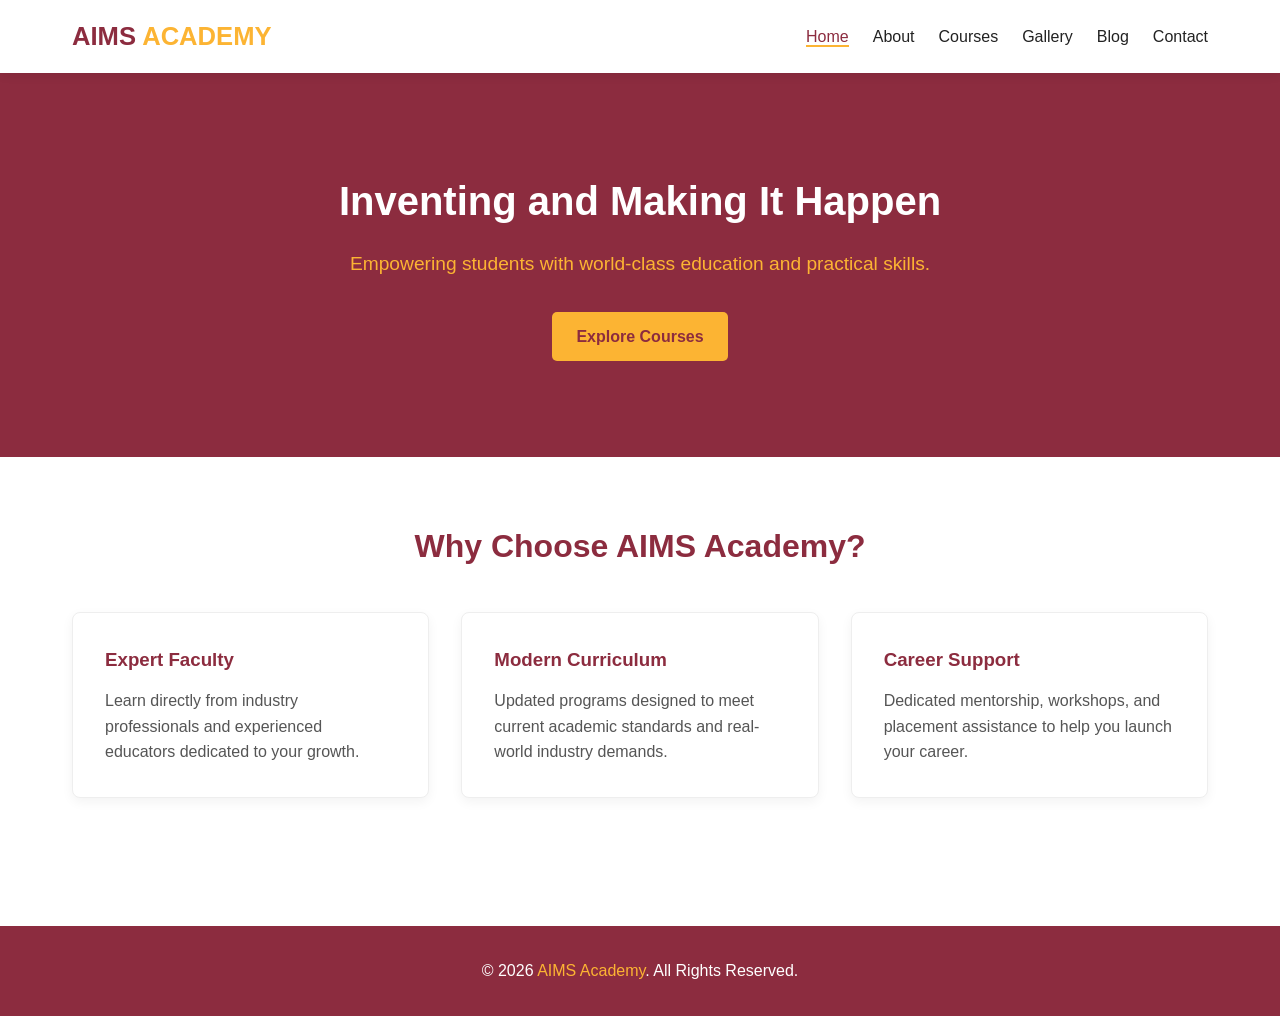
<file: index.html>
<!DOCTYPE html>
<html lang="en">
<head>
  <meta charset="UTF-8">
  <meta name="viewport" content="width=device-width, initial-scale=1.0">
  <title>AIMS Academy</title>
  <link rel="stylesheet" href="style.css">
</head>
<body>
  <header>
    <nav class="navbar">
      <a href="index.html" class="brand-logo">AIMS <span>ACADEMY</span></a>
      <ul class="nav-links">
        <li><a href="index.html" class="active">Home</a></li>
        <li><a href="about.html">About</a></li>
        <li><a href="course-grid.html">Courses</a></li>
        <li><a href="gallery.html">Gallery</a></li>
        <li><a href="blog-details.html">Blog</a></li>
        <li><a href="contact.html">Contact</a></li>
      </ul>
    </nav>
  </header>

  <section class="page-banner" style="padding: 6rem 2rem;">
    <h1>Inventing and Making It Happen</h1>
    <p style="font-size: 1.2rem; margin: 1rem 0 2rem;">Empowering students with world-class education and practical skills.</p>
    <a href="course-grid.html" class="btn btn-primary">Explore Courses</a>
  </section>

  <section class="container">
    <h2 style="text-align: center; margin-bottom: 2.5rem; font-size: 2rem;">Why Choose AIMS Academy?</h2>
    <div class="grid-3">
      <div class="card">
        <h3>Expert Faculty</h3>
        <p style="margin-top: 0.8rem; color: var(--text-muted);">Learn directly from industry professionals and experienced educators dedicated to your growth.</p>
      </div>
      <div class="card">
        <h3>Modern Curriculum</h3>
        <p style="margin-top: 0.8rem; color: var(--text-muted);">Updated programs designed to meet current academic standards and real-world industry demands.</p>
      </div>
      <div class="card">
        <h3>Career Support</h3>
        <p style="margin-top: 0.8rem; color: var(--text-muted);">Dedicated mentorship, workshops, and placement assistance to help you launch your career.</p>
      </div>
    </div>
  </section>

  <footer>
    <p>&copy; 2026 <span>AIMS Academy</span>. All Rights Reserved.</p>
  </footer>
  <script src="script.js"></script>

</body>
</html>
</file>
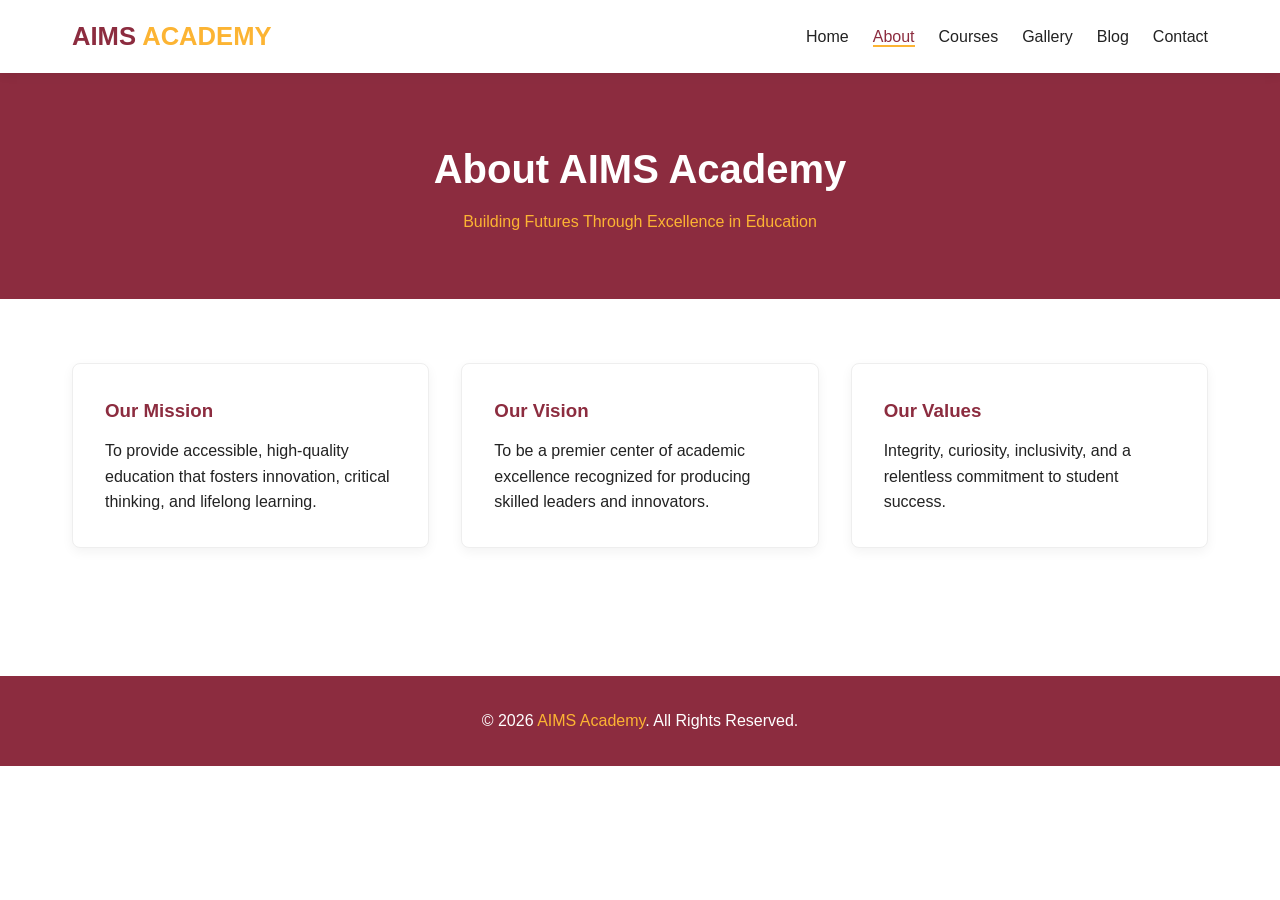
<file: about.html>
<!DOCTYPE html>
<html lang="en">
<head>
  <meta charset="UTF-8">
  <meta name="viewport" content="width=device-width, initial-scale=1.0">
  <title>About Us | AIMS Academy</title>
  <link rel="stylesheet" href="style.css">
</head>
<body>
  <header>
    <nav class="navbar">
      <a href="index.html" class="brand-logo">AIMS <span>ACADEMY</span></a>
      <ul class="nav-links">
        <li><a href="index.html">Home</a></li>
        <li><a href="about.html" class="active">About</a></li>
        <li><a href="course-grid.html">Courses</a></li>
        <li><a href="gallery.html">Gallery</a></li>
        <li><a href="blog-details.html">Blog</a></li>
        <li><a href="contact.html">Contact</a></li>
      </ul>
    </nav>
  </header>

  <div class="page-banner">
    <h1>About AIMS Academy</h1>
    <p>Building Futures Through Excellence in Education</p>
  </div>

  <section class="container">
    <div class="grid-3">
      <div class="card">
        <h3>Our Mission</h3>
        <p style="margin-top: 0.8rem;">To provide accessible, high-quality education that fosters innovation, critical thinking, and lifelong learning.</p>
      </div>
      <div class="card">
        <h3>Our Vision</h3>
        <p style="margin-top: 0.8rem;">To be a premier center of academic excellence recognized for producing skilled leaders and innovators.</p>
      </div>
      <div class="card">
        <h3>Our Values</h3>
        <p style="margin-top: 0.8rem;">Integrity, curiosity, inclusivity, and a relentless commitment to student success.</p>
      </div>
    </div>
  </section>

  <footer>
    <p>&copy; 2026 <span>AIMS Academy</span>. All Rights Reserved.</p>
  </footer>
</body>
</html>
</file>
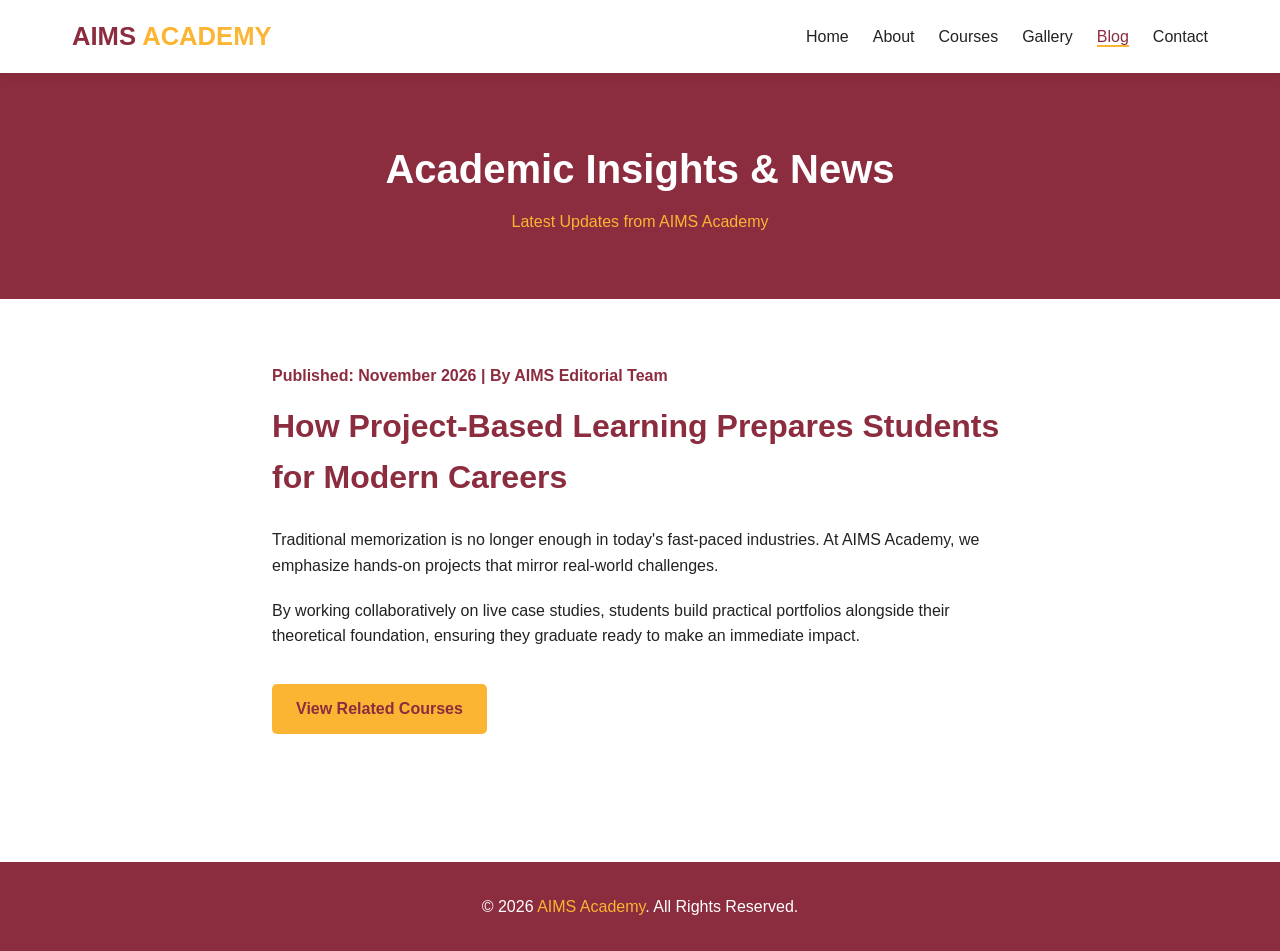
<file: blog-details.html>
<!DOCTYPE html>
<html lang="en">
<head>
  <meta charset="UTF-8">
  <meta name="viewport" content="width=device-width, initial-scale=1.0">
  <title>Blog Details | AIMS Academy</title>
  <link rel="stylesheet" href="style.css">
</head>
<body>
  <header>
    <nav class="navbar">
      <a href="index.html" class="brand-logo">AIMS <span>ACADEMY</span></a>
      <ul class="nav-links">
        <li><a href="index.html">Home</a></li>
        <li><a href="about.html">About</a></li>
        <li><a href="course-grid.html">Courses</a></li>
        <li><a href="gallery.html">Gallery</a></li>
        <li><a href="blog-details.html" class="active">Blog</a></li>
        <li><a href="contact.html">Contact</a></li>
      </ul>
    </nav>
  </header>

  <div class="page-banner">
    <h1>Academic Insights & News</h1>
    <p>Latest Updates from AIMS Academy</p>
  </div>

  <article class="container" style="max-width: 800px;">
    <span style="color: var(--primary-maroon); font-weight: 600;">Published: November 2026 | By AIMS Editorial Team</span>
    <h2 style="font-size: 2rem; margin: 0.8rem 0 1.5rem;">How Project-Based Learning Prepares Students for Modern Careers</h2>
    <p style="margin-bottom: 1.2rem;">Traditional memorization is no longer enough in today's fast-paced industries. At AIMS Academy, we emphasize hands-on projects that mirror real-world challenges.</p>
    <p style="margin-bottom: 1.2rem;">By working collaboratively on live case studies, students build practical portfolios alongside their theoretical foundation, ensuring they graduate ready to make an immediate impact.</p>
    <a href="course-grid.html" class="btn btn-primary" style="margin-top: 1rem;">View Related Courses</a>
  </article>

  <footer>
    <p>&copy; 2026 <span>AIMS Academy</span>. All Rights Reserved.</p>
  </footer>
</body>
</html>
</file>
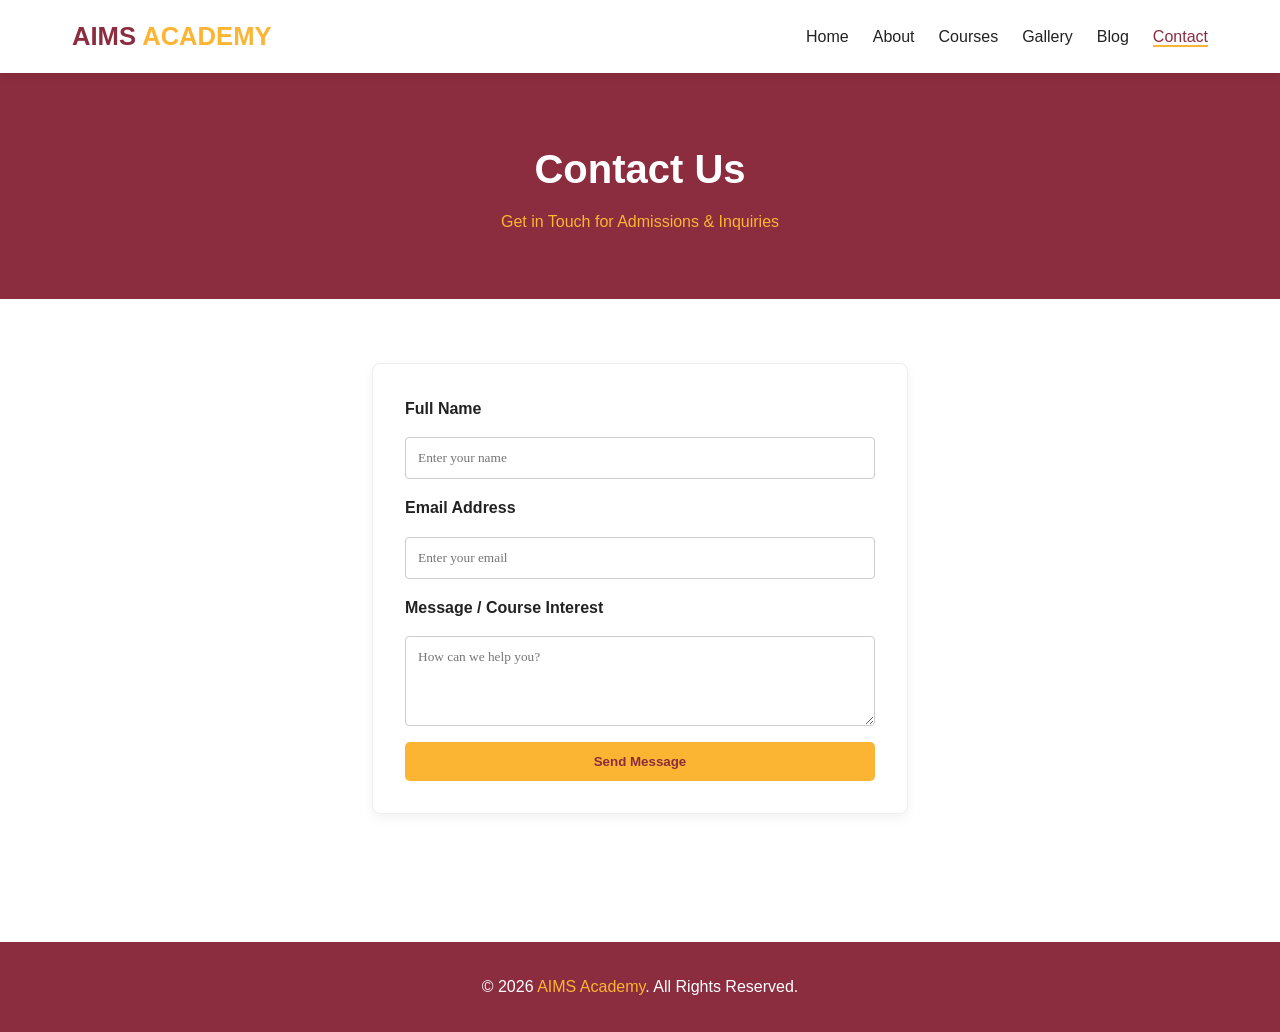
<file: contact.html>
<!DOCTYPE html>
<html lang="en">
<head>
  <meta charset="UTF-8">
  <meta name="viewport" content="width=device-width, initial-scale=1.0">
  <title>Contact Us | AIMS Academy</title>
  <link rel="stylesheet" href="style.css">
</head>
<body>
  <header>
    <nav class="navbar">
      <a href="index.html" class="brand-logo">AIMS <span>ACADEMY</span></a>
      <ul class="nav-links">
        <li><a href="index.html">Home</a></li>
        <li><a href="about.html">About</a></li>
        <li><a href="course-grid.html">Courses</a></li>
        <li><a href="gallery.html">Gallery</a></li>
        <li><a href="blog-details.html">Blog</a></li>
        <li><a href="contact.html" class="active">Contact</a></li>
      </ul>
    </nav>
  </header>

  <div class="page-banner">
    <h1>Contact Us</h1>
    <p>Get in Touch for Admissions & Inquiries</p>
  </div>

  <section class="container" style="max-width: 600px;">
    <form class="card" style="display: flex; flex-direction: column; gap: 1rem;">
      <label style="font-weight: 600;">Full Name</label>
      <input type="text" placeholder="Enter your name" required style="padding: 0.75rem; border: 1px solid #ccc; border-radius: 4px; font-family: 'Poppins';">
      
      <label style="font-weight: 600;">Email Address</label>
      <input type="email" placeholder="Enter your email" required style="padding: 0.75rem; border: 1px solid #ccc; border-radius: 4px; font-family: 'Poppins';">
      
      <label style="font-weight: 600;">Message / Course Interest</label>
      <textarea rows="4" placeholder="How can we help you?" required style="padding: 0.75rem; border: 1px solid #ccc; border-radius: 4px; font-family: 'Poppins';"></textarea>
      
      <button type="submit" class="btn btn-primary">Send Message</button>
    </form>
  </section>

  <footer>
    <p>&copy; 2026 <span>AIMS Academy</span>. All Rights Reserved.</p>
  </footer>
</body>
</html>
</file>
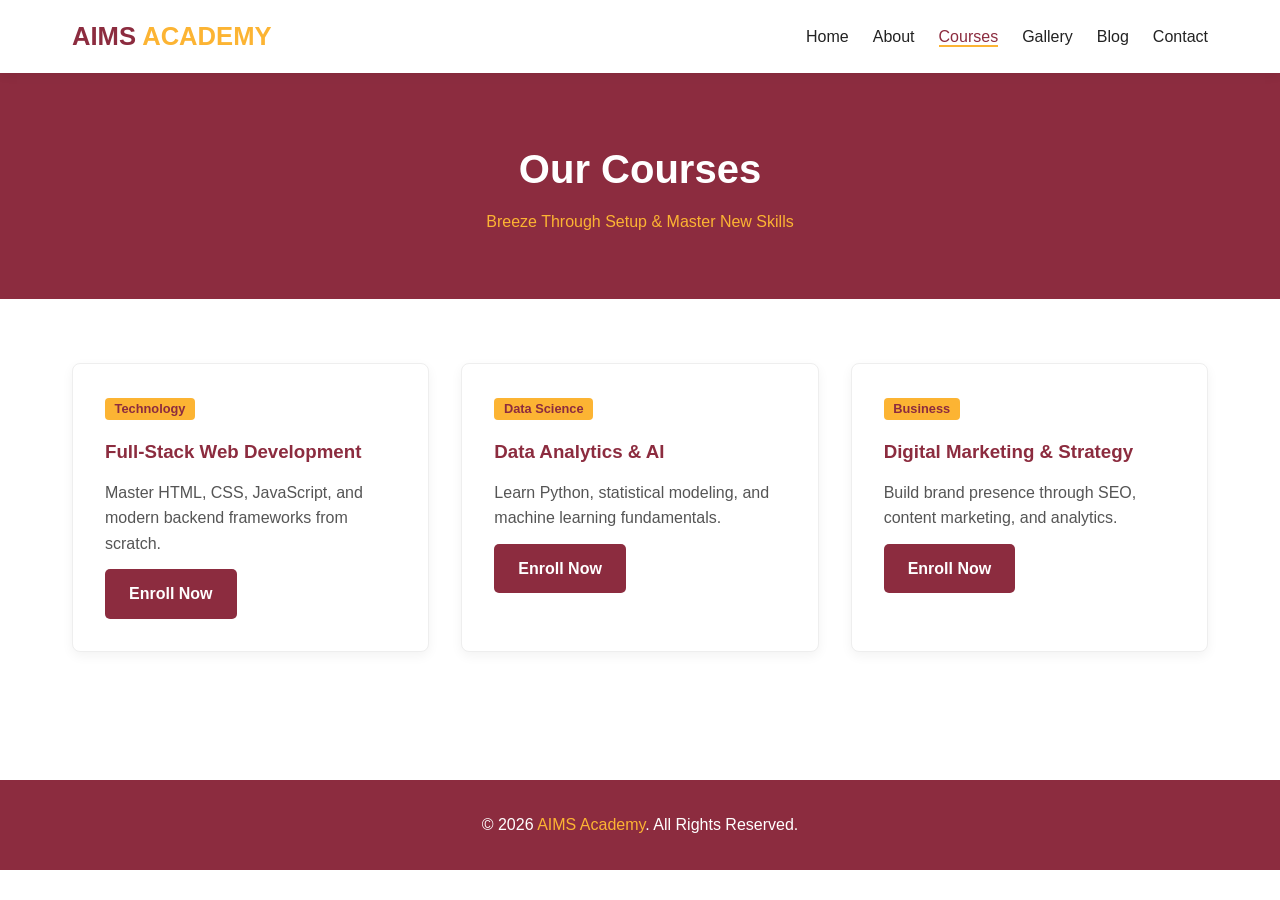
<file: course-grid.html>
<!DOCTYPE html>
<html lang="en">
<head>
  <meta charset="UTF-8">
  <meta name="viewport" content="width=device-width, initial-scale=1.0">
  <title>Courses | AIMS Academy</title>
  <link rel="stylesheet" href="style.css">
</head>
<body>
  <header>
    <nav class="navbar">
      <a href="index.html" class="brand-logo">AIMS <span>ACADEMY</span></a>
      <ul class="nav-links">
        <li><a href="index.html">Home</a></li>
        <li><a href="about.html">About</a></li>
        <li><a href="course-grid.html" class="active">Courses</a></li>
        <li><a href="gallery.html">Gallery</a></li>
        <li><a href="blog-details.html">Blog</a></li>
        <li><a href="contact.html">Contact</a></li>
      </ul>
    </nav>
  </header>

  <div class="page-banner">
    <h1>Our Courses</h1>
    <p>Breeze Through Setup & Master New Skills</p>
  </div>

  <section class="container">
    <div class="grid-3">
      <div class="card">
        <span style="background: var(--accent-gold); color: var(--primary-maroon); padding: 0.2rem 0.6rem; border-radius: 4px; font-size: 0.8rem; font-weight: 600;">Technology</span>
        <h3 style="margin-top: 1rem;">Full-Stack Web Development</h3>
        <p style="margin: 0.8rem 0; color: var(--text-muted);">Master HTML, CSS, JavaScript, and modern backend frameworks from scratch.</p>
        <a href="contact.html" class="btn btn-secondary">Enroll Now</a>
      </div>

      <div class="card">
        <span style="background: var(--accent-gold); color: var(--primary-maroon); padding: 0.2rem 0.6rem; border-radius: 4px; font-size: 0.8rem; font-weight: 600;">Data Science</span>
        <h3 style="margin-top: 1rem;">Data Analytics & AI</h3>
        <p style="margin: 0.8rem 0; color: var(--text-muted);">Learn Python, statistical modeling, and machine learning fundamentals.</p>
        <a href="contact.html" class="btn btn-secondary">Enroll Now</a>
      </div>

      <div class="card">
        <span style="background: var(--accent-gold); color: var(--primary-maroon); padding: 0.2rem 0.6rem; border-radius: 4px; font-size: 0.8rem; font-weight: 600;">Business</span>
        <h3 style="margin-top: 1rem;">Digital Marketing & Strategy</h3>
        <p style="margin: 0.8rem 0; color: var(--text-muted);">Build brand presence through SEO, content marketing, and analytics.</p>
        <a href="contact.html" class="btn btn-secondary">Enroll Now</a>
      </div>
    </div>
  </section>

  <footer>
    <p>&copy; 2026 <span>AIMS Academy</span>. All Rights Reserved.</p>
  </footer>
</body>
</html>
</file>
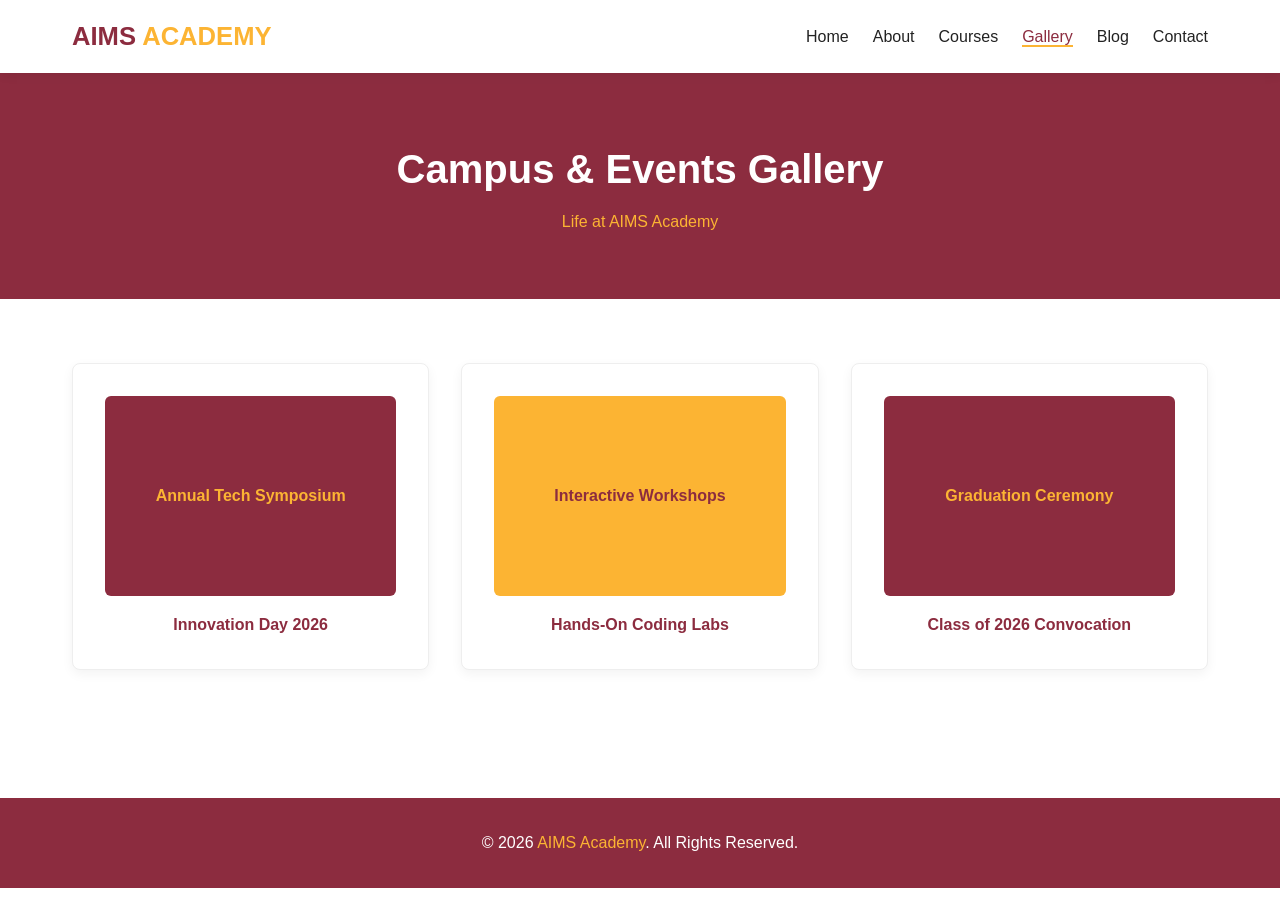
<file: gallery.html>
<!DOCTYPE html>
<html lang="en">
<head>
  <meta charset="UTF-8">
  <meta name="viewport" content="width=device-width, initial-scale=1.0">
  <title>Gallery | AIMS Academy</title>
  <link rel="stylesheet" href="style.css">
</head>
<body>
  <header>
    <nav class="navbar">
      <a href="index.html" class="brand-logo">AIMS <span>ACADEMY</span></a>
      <ul class="nav-links">
        <li><a href="index.html">Home</a></li>
        <li><a href="about.html">About</a></li>
        <li><a href="course-grid.html">Courses</a></li>
        <li><a href="gallery.html" class="active">Gallery</a></li>
        <li><a href="blog-details.html">Blog</a></li>
        <li><a href="contact.html">Contact</a></li>
      </ul>
    </nav>
  </header>

  <div class="page-banner">
    <h1>Campus & Events Gallery</h1>
    <p>Life at AIMS Academy</p>
  </div>

  <section class="container">
    <div class="grid-3">
      <div class="card" style="text-align: center;">
        <div style="height: 200px; background-color: var(--primary-maroon); border-radius: 6px; display: flex; align-items: center; justify-content: center; color: var(--accent-gold); font-weight: 600;">Annual Tech Symposium</div>
        <h4 style="margin-top: 1rem;">Innovation Day 2026</h4>
      </div>
      <div class="card" style="text-align: center;">
        <div style="height: 200px; background-color: var(--accent-gold); border-radius: 6px; display: flex; align-items: center; justify-content: center; color: var(--primary-maroon); font-weight: 600;">Interactive Workshops</div>
        <h4 style="margin-top: 1rem;">Hands-On Coding Labs</h4>
      </div>
      <div class="card" style="text-align: center;">
        <div style="height: 200px; background-color: var(--primary-maroon); border-radius: 6px; display: flex; align-items: center; justify-content: center; color: var(--accent-gold); font-weight: 600;">Graduation Ceremony</div>
        <h4 style="margin-top: 1rem;">Class of 2026 Convocation</h4>
      </div>
    </div>
  </section>

  <footer>
    <p>&copy; 2026 <span>AIMS Academy</span>. All Rights Reserved.</p>
  </footer>
</body>
</html>
</file>
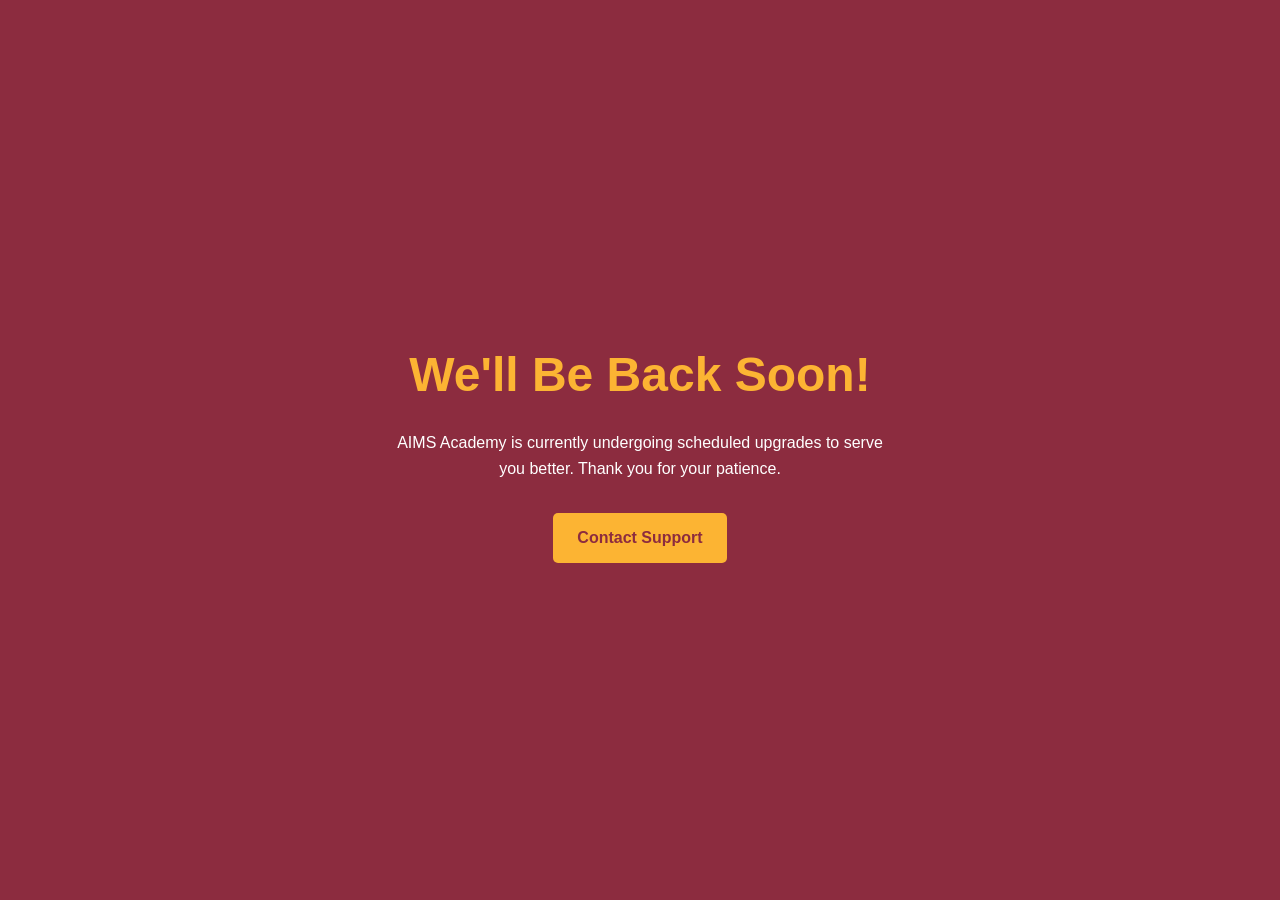
<file: maintenance.html>
<!DOCTYPE html>
<html lang="en">
<head>
  <meta charset="UTF-8">
  <meta name="viewport" content="width=device-width, initial-scale=1.0">
  <title>Under Maintenance | AIMS Academy</title>
  <link rel="stylesheet" href="style.css">
</head>
<body style="background-color: var(--primary-maroon); color: var(--bg-white); display: flex; flex-direction: column; min-height: 100vh; justify-content: center; align-items: center; text-align: center; padding: 2rem;">
  <h1 style="color: var(--accent-gold); font-size: 3rem; margin-bottom: 1rem;">We'll Be Back Soon!</h1>
  <p style="max-width: 500px; margin-bottom: 2rem;">AIMS Academy is currently undergoing scheduled upgrades to serve you better. Thank you for your patience.</p>
  <a href="contact.html" class="btn btn-primary">Contact Support</a>
</body>
</html>
</file>
<file: style.css>
/* Mobile Menu Button */
.menu-toggle {
  display: none;
  background: none;
  border: none;
  font-size: 1.8rem;
  color: var(--primary-maroon);
  cursor: pointer;
}

@media (max-width: 768px) {
  .menu-toggle {
    display: block;
  }

  .nav-links {
    display: none;
    flex-direction: column;
    position: absolute;
    top: 100%;
    left: 0;
    width: 100%;
    background-color: var(--bg-white);
    padding: 1.5rem 2rem;
    box-shadow: 0 4px 10px rgba(0, 0, 0, 0.1);
    gap: 1rem;
  }

  .nav-links.active {
    display: flex;
  }
}

@import url('https://googleapis.com');

:root {
  --primary-maroon: #8C2C3F;
  --accent-gold: #FCB433;
  --bg-white: #FFFFFF;
  --text-dark: #222222;
  --text-muted: #555555;
  --light-gray: #F8F9FA;
}

* {
  margin: 0;
  padding: 0;
  box-sizing: border-box;
}

body {
  font-family: 'Poppins', sans-serif;
  background-color: var(--bg-white);
  color: var(--text-dark);
  line-height: 1.6;
}

h1, h2, h3, h4, .brand-logo {
  font-family: 'Montserrat', sans-serif;
  color: var(--primary-maroon);
}

/* Navigation */
header {
  background-color: var(--bg-white);
  box-shadow: 0 2px 10px rgba(0, 0, 0, 0.08);
  position: sticky;
  top: 0;
  z-index: 1000;
}

.navbar {
  max-width: 1200px;
  margin: auto;
  padding: 1rem 2rem;
  display: flex;
  justify-content: space-between;
  align-items: center;
}

.brand-logo {
  font-size: 1.6rem;
  font-weight: 800;
  text-decoration: none;
  color: var(--primary-maroon);
}

.brand-logo span {
  color: var(--accent-gold);
}

.nav-links {
  list-style: none;
  display: flex;
  gap: 1.5rem;
}

.nav-links a {
  text-decoration: none;
  color: var(--text-dark);
  font-weight: 500;
  transition: color 0.3s;
}

.nav-links a:hover, .nav-links a.active {
  color: var(--primary-maroon);
  border-bottom: 2px solid var(--accent-gold);
}

/* Buttons */
.btn {
  display: inline-block;
  padding: 0.75rem 1.5rem;
  border-radius: 5px;
  text-decoration: none;
  font-weight: 600;
  transition: 0.3s ease;
  border: none;
  cursor: pointer;
}

.btn-primary {
  background-color: var(--accent-gold);
  color: var(--primary-maroon);
}

.btn-primary:hover {
  background-color: #e5a024;
}

.btn-secondary {
  background-color: var(--primary-maroon);
  color: var(--bg-white);
}

.btn-secondary:hover {
  background-color: #6e2130;
}

/* Layout Containers */
.container {
  max-width: 1200px;
  margin: auto;
  padding: 4rem 2rem;
}

.page-banner {
  background-color: var(--primary-maroon);
  color: var(--bg-white);
  text-align: center;
  padding: 4rem 2rem;
}

.page-banner h1 {
  color: var(--bg-white);
  font-size: 2.5rem;
  margin-bottom: 0.5rem;
}

.page-banner p {
  color: var(--accent-gold);
  font-weight: 500;
}

/* Grid System */
.grid-3 {
  display: grid;
  grid-template-columns: repeat(auto-fit, minmax(300px, 1fr));
  gap: 2rem;
}

.card {
  background: var(--bg-white);
  border: 1px solid #eee;
  border-radius: 8px;
  padding: 2rem;
  box-shadow: 0 4px 12px rgba(0, 0, 0, 0.05);
  transition: transform 0.3s;
}

.card:hover {
  transform: translateY(-5px);
  border-top: 4px solid var(--accent-gold);
}

/* Footer */
footer {
  background-color: var(--primary-maroon);
  color: var(--bg-white);
  text-align: center;
  padding: 2rem;
  margin-top: 4rem;
}

footer span {
  color: var(--accent-gold);
}
</file>
